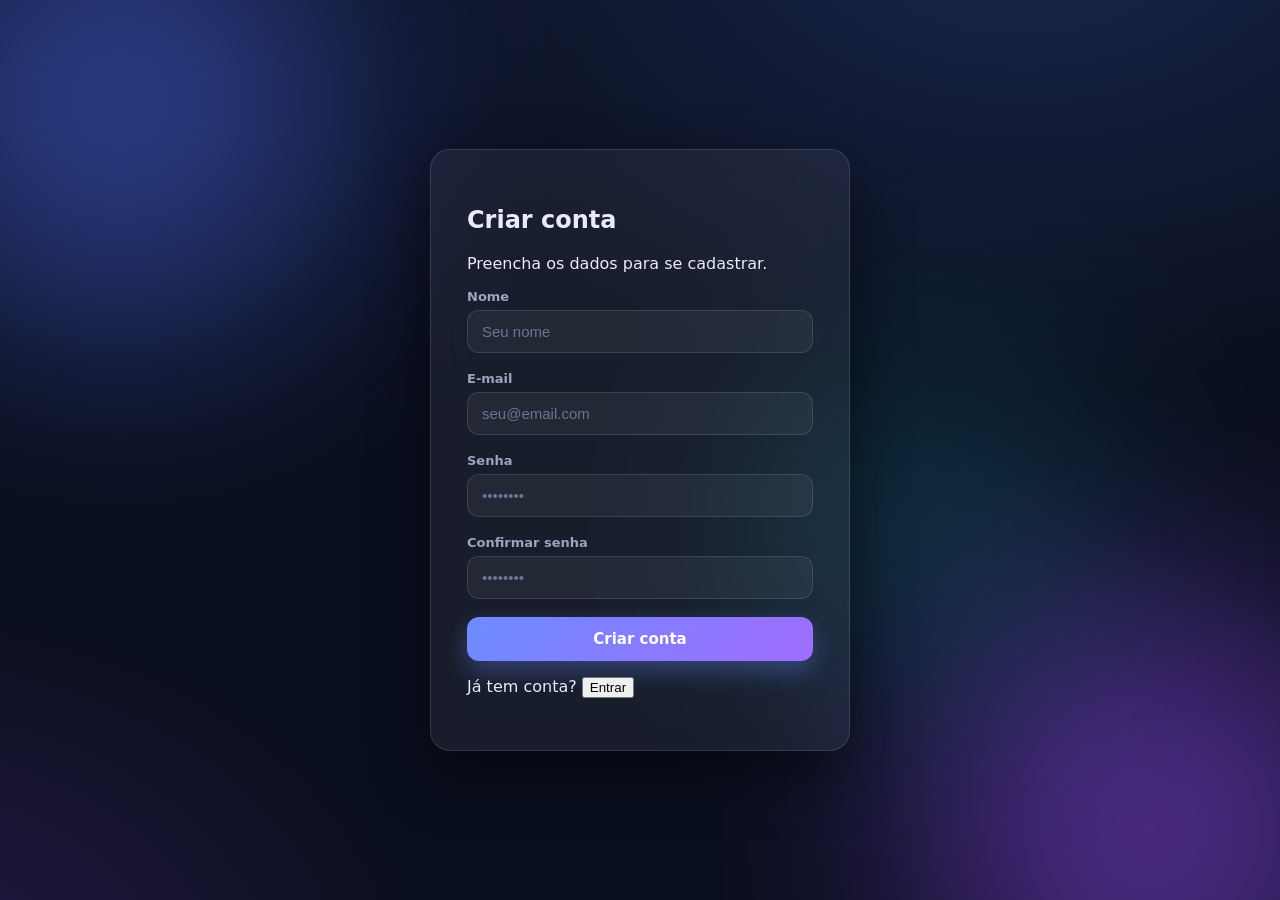
<file: frontend/index.html>
<!doctype html>
<html lang="pt-BR">
  <head>
    <meta charset="UTF-8" />
    <meta name="viewport" content="width=device-width, initial-scale=1.0" />
    <title>API CRUD</title>
    <link rel="stylesheet" href="./styles.css" />
  </head>
  <body>
    <!-- Fundo com blobs animados -->
    <div class="bg-scene" aria-hidden="true">
      <div class="blob blob-1"></div>
      <div class="blob blob-2"></div>
      <div class="blob blob-3"></div>
    </div>

    <main class="app-shell">
      <!-- Tela de Login -->
      <section id="login-view" class="card login-card">
        <div id="login-error" class="error" role="alert" hidden></div>

        <form id="login-form">
          <div class="field">
            <label for="email">E-mail</label>
            <input id="email" type="email" placeholder="seu@email.com" autocomplete="email" autofocus required />
          </div>

          <div class="field">
            <label for="password">Senha</label>
            <div class="input-wrap">
              <input id="password" type="password" placeholder="••••••••" autocomplete="current-password" required />
              <button type="button" class="toggle-password" id="toggle-password" aria-label="Mostrar senha">
                <svg id="icon-eye" viewBox="0 0 24 24" fill="none" stroke="currentColor" stroke-width="1.8" stroke-linecap="round" stroke-linejoin="round">
                  <path d="M2 12s3.5-7 10-7 10 7 10 7-3.5 7-10 7-10-7-10-7Z"></path>
                  <circle cx="12" cy="12" r="3"></circle>
                </svg>
                <svg id="icon-eye-off" class="hidden" viewBox="0 0 24 24" fill="none" stroke="currentColor" stroke-width="1.8" stroke-linecap="round" stroke-linejoin="round">
                  <path d="M17.94 17.94A10.07 10.07 0 0 1 12 20c-7 0-10-8-10-8a18.45 18.45 0 0 1 5.06-5.94"></path>
                  <path d="M9.9 4.24A9.12 12 0 0 1 12 4c7 0 10 8 10 8a18.5 18.5 0 0 1-5.16 5.96"></path>
                  <path d="M14.12 14.12a3 3 0 1 1-4.24-4.24"></path>
                  <line x1="1" y1="1" x2="23" y2="23"></line>
                </svg>
              </button>
            </div>
          </div>

          <button type="submit" class="btn-primary" id="login-button">
            <span class="spinner" id="login-spinner" hidden></span>
            <span id="login-button-text">Entrar</span>
          </button>
        </form>

        <p class="footer-text">
          Não tem conta? <button type="button" class="link" id="link-to-register">Cadastre-se</button>
        </p>
      </section>

      <!-- Tela de Cadastro -->
      <section id="register-view" class="card register-card" hidden>
        <h1 class="title">Criar conta</h1>
        <p class="subtitle">Preencha os dados para se cadastrar.</p>

        <div id="register-error" class="error" role="alert" hidden></div>
        <p id="register-success" class="success-message" hidden></p>

        <form id="register-form">
          <div class="field">
            <label for="reg-name">Nome</label>
            <input id="reg-name" type="text" placeholder="Seu nome" autocomplete="name" required />
          </div>

          <div class="field">
            <label for="reg-email">E-mail</label>
            <input id="reg-email" type="email" placeholder="seu@email.com" autocomplete="email" required />
          </div>

          <div class="field">
            <label for="reg-password">Senha</label>
            <input id="reg-password" type="password" placeholder="••••••••" autocomplete="new-password" required />
          </div>

          <div class="field">
            <label for="reg-confirm">Confirmar senha</label>
            <input id="reg-confirm" type="password" placeholder="••••••••" autocomplete="new-password" required />
          </div>

          <button type="submit" class="btn-primary" id="register-button">
            <span class="spinner" id="register-spinner" hidden></span>
            <span id="register-button-text">Criar conta</span>
          </button>
        </form>

        <p class="footer-text">
          Já tem conta? <button type="button" class="link" id="link-to-login">Entrar</button>
        </p>
      </section>
    </main>

    <script src="./app.js"></script>
  </body>
</html>
</file>
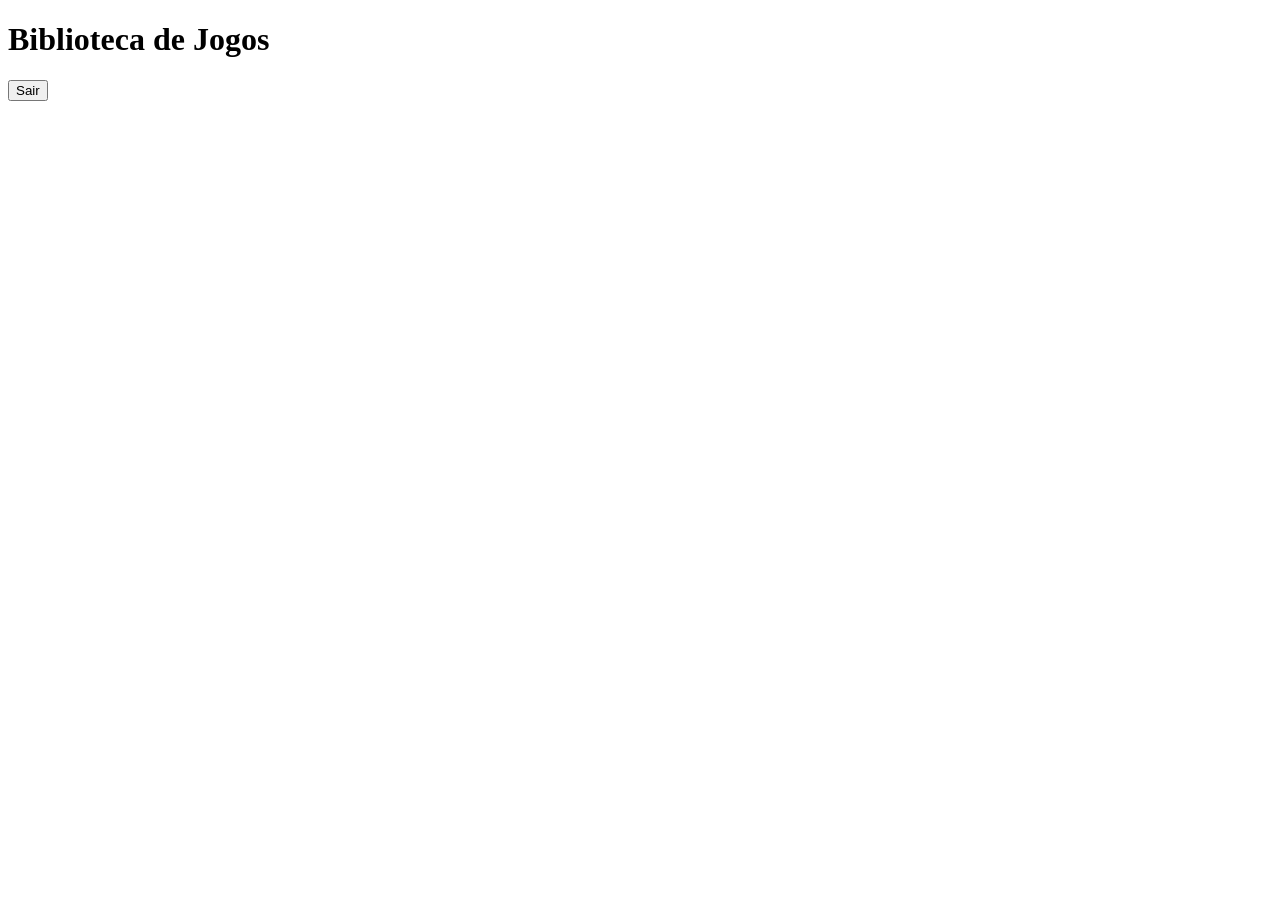
<file: frontend/jogos/jogos.html>
<!DOCTYPE html>
<html lang="pt-br">
<head>
    <meta charset="UTF-8">
    <meta name="viewport" content="width=device-width, initial-scale=1.0">
    <title>Biblioteca de Jogos</title>
    <link rel="stylesheet" href="jogos.css">
</head>
<body>
    <h1>Biblioteca de Jogos</h1>
    <nav id="nav"></nav>
    <section id="album"></section>    
    <script src="jogos.js" type="module"></script>
</body>
</html>
</file>
<file: frontend/styles.css>
* {
  box-sizing: border-box;
}

html,
body,
#root {
  min-height: 100%;
}

[hidden] {
  display: none !important;
}

body {
  margin: 0;
  font-family: "Inter", system-ui, -apple-system, "Segoe UI", Roboto, sans-serif;
  background-color: #0a0f1e;
  color: #e8ecf8;
  -webkit-font-smoothing: antialiased;
}

/* ---------- Cenário de fundo com blobs animados ---------- */
.bg-scene {
  position: fixed;
  inset: 0;
  overflow: hidden;
  background:
    radial-gradient(1200px 800px at 80% -10%, rgba(27, 42, 82, 0.9) 0%, transparent 60%),
    radial-gradient(1000px 700px at -10% 110%, rgba(42, 27, 77, 0.9) 0%, transparent 55%),
    #0a0f1e;
}

.blob {
  position: absolute;
  border-radius: 50%;
  filter: blur(110px);
  opacity: 0.45;
  animation: drift 16s ease-in-out infinite alternate;
}

.blob-1 {
  width: 480px;
  height: 480px;
  background: #4f6df5;
  top: -140px;
  left: -120px;
}

.blob-2 {
  width: 460px;
  height: 460px;
  background: #9a4dff;
  bottom: -160px;
  right: -100px;
  animation-delay: -6s;
}

.blob-3 {
  width: 320px;
  height: 320px;
  background: #22b8cf;
  top: 40%;
  left: 60%;
  opacity: 0.22;
  animation-delay: -12s;
}

@keyframes drift {
  from { transform: translate(0, 0) scale(1); }
  to { transform: translate(60px, 40px) scale(1.15); }
}

/* ---------- Layout ---------- */
.app-shell {
  position: relative;
  z-index: 1;
  min-height: 100vh;
  display: grid;
  place-items: center;
  padding: 24px;
}

/* ---------- Card ---------- */
.card {
  width: 100%;
  max-width: 420px;
  background: rgba(255, 255, 255, 0.06);
  border: 1px solid rgba(255, 255, 255, 0.12);
  border-radius: 20px;
  padding: 36px;
  backdrop-filter: blur(14px);
  -webkit-backdrop-filter: blur(14px);
  box-shadow: 0 24px 60px rgba(0, 0, 0, 0.45);
  animation: cardIn 0.55s cubic-bezier(0.2, 0.9, 0.25, 1) both;
}

@keyframes cardIn {
  from { opacity: 0; transform: translateY(26px) scale(0.97); }
  to { opacity: 1; transform: translateY(0) scale(1); }
}

/* ---------- Login ---------- */
.field {
  margin-bottom: 18px;
  text-align: left;
}

.field label {
  display: block;
  font-size: 13px;
  font-weight: 600;
  color: #9aa5c0;
  margin-bottom: 6px;
}

.field input {
  width: 100%;
  padding: 12px 14px;
  border-radius: 12px;
  border: 1px solid rgba(255, 255, 255, 0.12);
  background: rgba(255, 255, 255, 0.05);
  color: #e8ecf8;
  font-size: 15px;
  outline: none;
  transition: border-color 0.2s, box-shadow 0.2s;
}

.field input:focus {
  border-color: #6c8cff;
  box-shadow: 0 0 0 3px rgba(108, 140, 255, 0.18);
}

.field input::placeholder {
  color: #6b7694;
}

.input-wrap {
  position: relative;
}

.input-wrap input {
  padding-right: 44px;
}

.toggle-password {
  position: absolute;
  right: 10px;
  top: 50%;
  transform: translateY(-50%);
  background: none;
  border: none;
  color: #9aa5c0;
  cursor: pointer;
  display: flex;
  padding: 4px;
}

.toggle-password svg {
  width: 20px;
  height: 20px;
}

/* ---------- Erro ---------- */
.error {
  background: rgba(255, 80, 80, 0.12);
  border: 1px solid rgba(255, 80, 80, 0.35);
  color: #ff9c9c;
  padding: 10px 12px;
  border-radius: 10px;
  font-size: 14px;
  margin-bottom: 16px;
  animation: shake 0.35s;
}

@keyframes shake {
  25% { transform: translateX(-5px); }
  75% { transform: translateX(5px); }
}

/* ---------- Sucesso ---------- */
.success-message {
  background: rgba(74, 222, 128, 0.12);
  border: 1px solid rgba(74, 222, 128, 0.35);
  color: #86efac;
  padding: 10px 12px;
  border-radius: 10px;
  font-size: 14px;
  margin: 0 0 16px;
}

/* ---------- Botão ---------- */
.btn-primary {
  width: 100%;
  padding: 13px;
  border: none;
  border-radius: 12px;
  background: linear-gradient(135deg, #6c8cff, #a06cff);
  color: #fff;
  font-size: 15px;
  font-weight: 700;
  font-family: inherit;
  cursor: pointer;
  display: flex;
  align-items: center;
  justify-content: center;
  gap: 8px;
  transition: transform 0.15s, box-shadow 0.2s, opacity 0.2s;
  box-shadow: 0 10px 26px rgba(108, 140, 255, 0.35);
}

.btn-primary:hover:not(:disabled) {
  transform: translateY(-2px);
  box-shadow: 0 14px 32px rgba(108, 140, 255, 0.45);
}

.btn-primary:disabled {
  opacity: 0.7;
  cursor: not-allowed;
}

.spinner {
  width: 18px;
  height: 18px;
  border: 2px solid rgba(255, 255, 255, 0.35);
  border-top-color: #fff;
  border-radius: 50%;
  animation: spin 0.7s linear infinite;
}

@keyframes spin {
  to { transform: rotate(360deg); }
}

/* ---------- Responsivo ---------- */
@media (max-width: 480px) {
  .card {
    padding: 28px 22px;
  }
}
</file>
<file: frontend/jogos/jogos.css>
#album {
    display: flex;
    flex-wrap: wrap;
    justify-content: flex-start;
}

.card-aluno {
    width: 250px;
    border: 1px solid #ccc;
    padding: 1%;
    margin: 0.5%;
}
</file>
